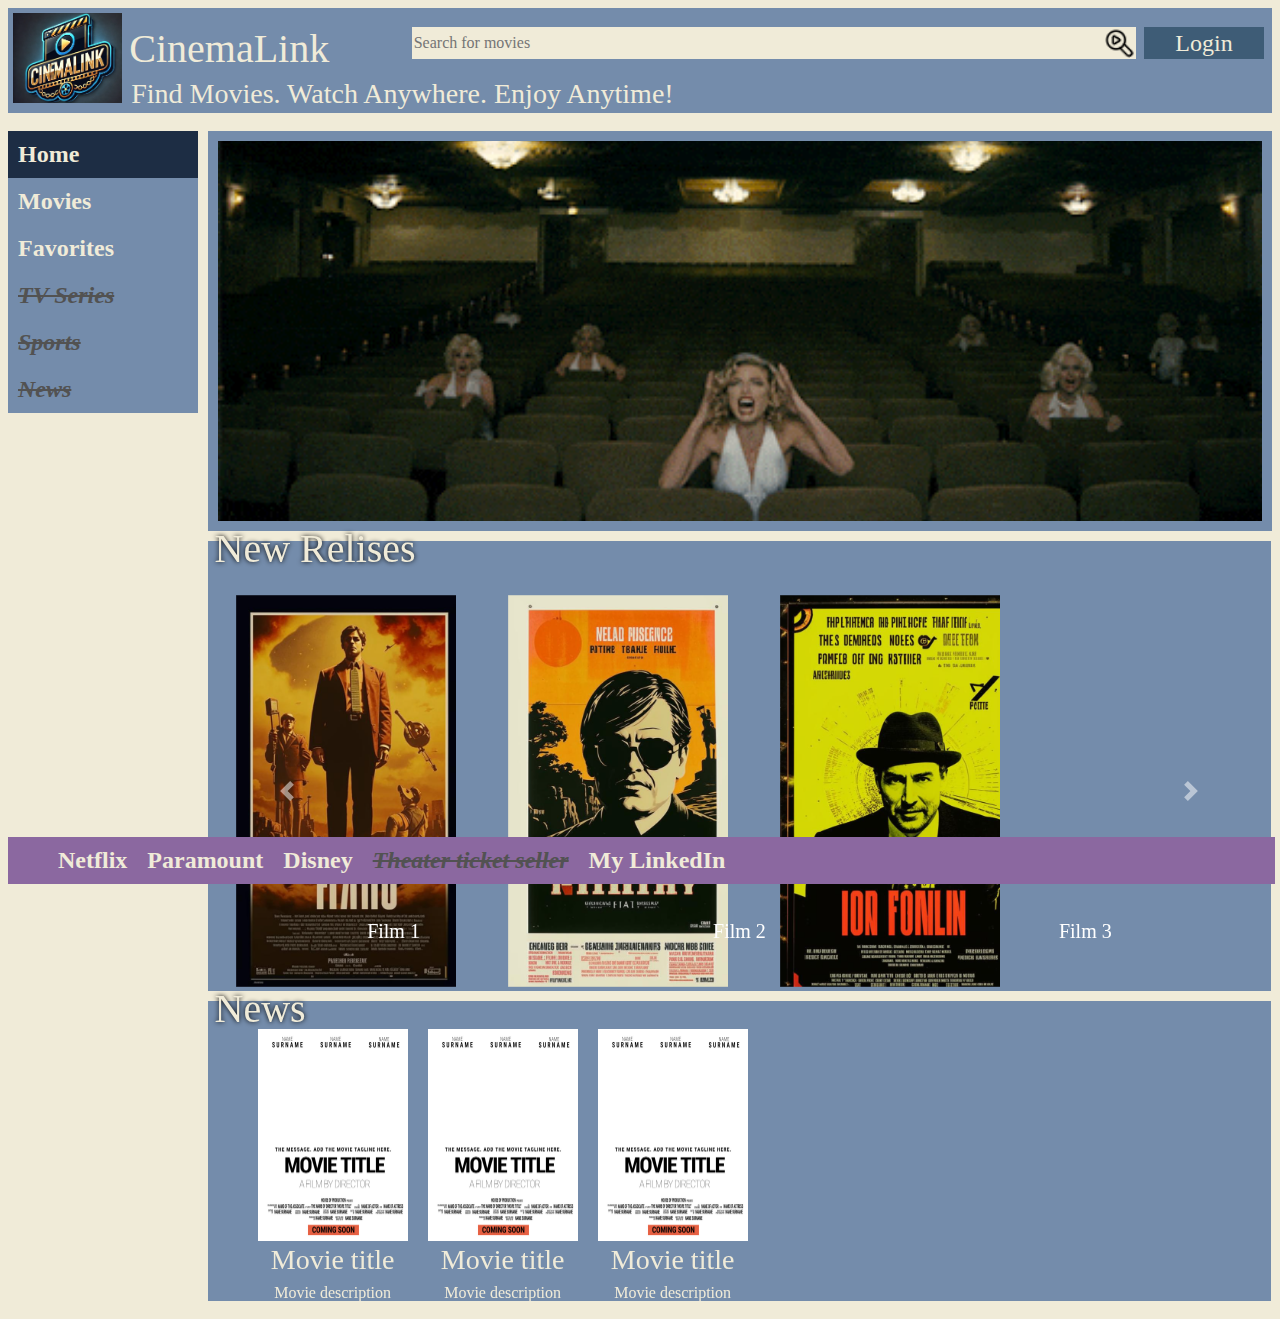
<file: pages/index.html>
<!DOCTYPE html>
<html lang="en">

<head>
   <meta charset="UTF-8">
   <meta name="viewport" content="width=device-width, initial-scale=1.0">
   <title>CinemaLink Home</title>
   <link rel="stylesheet" href="https://cdn.jsdelivr.net/npm/bootstrap@4.0.0/dist/css/bootstrap.min.css"
      integrity="sha384-Gn5384xqQ1aoWXA+058RXPxPg6fy4IWvTNh0E263XmFcJlSAwiGgFAW/dAiS6JXm" crossorigin="anonymous">
   <script src="https://code.jquery.com/jquery-3.2.1.slim.min.js"
      integrity="sha384-KJ3o2DKtIkvYIK3UENzmM7KCkRr/rE9/Qpg6aAZGJwFDMVNA/GpGFF93hXpG5KkN"
      crossorigin="anonymous"></script>
   <script src="https://cdn.jsdelivr.net/npm/popper.js@1.12.9/dist/umd/popper.min.js"
      integrity="sha384-ApNbgh9B+Y1QKtv3Rn7W3mgPxhU9K/ScQsAP7hUibX39j7fakFPskvXusvfa0b4Q"
      crossorigin="anonymous"></script>
   <script src="https://cdn.jsdelivr.net/npm/bootstrap@4.0.0/dist/js/bootstrap.min.js"
      integrity="sha384-JZR6Spejh4U02d8jOt6vLEHfe/JQGiRRSQQxSfFWpi1MquVdAyjUar5+76PVCmYl"
      crossorigin="anonymous"></script>
   <link rel="stylesheet" href="../styles/styles.css">
</head>
<style>
   #cinemaLinkTextSearch {
      justify-content: space-around;
      margin-top: 15px;
      display: flex;
      padding: px;
      width: 100%;
   }
</style>

<body>
   <header>
      <a href="../pages/index.html"><img id="cinemaLinkLogo" src="/images/Cinemalink_cropper.webp"
            alt="Cinemalink logo"></a>
      <div style="width: 100%;">
         <div id="cinemaLinkTextSearch">
            <h1>CinemaLink</h1>
            <div id="searchSignUp">
               <form class="formSearch">
                  <input id="inSearch" type="search" placeholder="Search for movies">
                  <img id="inSearchIcon" src="../images/Search movie white.png" alt="Search icon">
               </form>
               <a href="../pages/login.html"><button id="btnSignUp">Login</button></a>
            </div>
         </div>
         <h3 id="textSlogan">Find Movies. Watch Anywhere. Enjoy Anytime!</h3>
      </div>

   </header>
   <br>
   <div id="navigationCoreContent">
      <nav id="navigation">
         <ul id="navigationul">
            <a href="../pages/index.html">
               <li style="background-color: light-dark(#1D2D44,#F0EBD8);">Home</li>
            </a>
            <a href="../pages/movies.html">
               <li>Movies</li>
            </a>
            <a href="../pages/favorites.html">
               <li>Favorites</li>
            </a>
            <a href="">
               <li class="linkDisabled">TV Series</li>
            </a>
            <a href="">
               <li class="linkDisabled">Sports</li>
            </a>
            <a href="">
               <li class="linkDisabled">News</li>
            </a>
         </ul>
      </nav>
      <div id="coreContent">
         <section id="videoBanner">
            <img id="cinemaLinkVideo" src="../images/Cinema.gif" alt="CinemaLink commertial">
         </section>

         <section id="newRelises">
            <h1 id="h1NewRelises">New Relises</h1>
            <div id="carouselNewRelises" class="carousel slide w-100" data-ride="carousel">
               <div class="carousel-inner h-100">
                  <div class="carousel-item active h-100 p-1">
                     <img class="mx-4 h-100" src="../images/Film poster 1.png" alt="Film 1 poster">
                     <div class="carousel-caption">
                        <h5 class="h5Shadow" style="text-align: start;">Film 1</h5>
                     </div>
                     <img class="h-100 mx-4" src="../images/Film poster 2.png" alt="Film 2 poster">
                     <div class="carousel-caption">
                        <h5 class="h5Shadow" style="text-align: center;">Film 2</h5>
                     </div>

                     <img class="h-100 mx-4" src="../images/Film poster 3.png" alt="Film 3 poster">
                     <div class="carousel-caption">
                        <h5 class="h5Shadow" style="text-align: end;">Film 3</h5>
                     </div>
                  </div>
                  <div class="carousel-item h-100">
                     <img class="d-inline h-100 mx-4 " src="../images/Film poster 4.png" alt="Film 4 poster">
                     <div class="carousel-caption d-none d-md-block text-start">
                        <h5 class="h5Shadow " style="text-align: start";>Film 4</h5>
                     </div>
                     <img class="d-inline h-100 mx-4 " src="../images/Film poster 5.png" alt="Film 5 poster">
                     <div class="carousel-caption d-none d-md-block text-center">
                        <h5 class="h5Shadow" style="text-align: center;">Film 5</h5>
                     </div>
                     <img class="d-inline h-100 mx-4 " src="../images/Film poster 6.png" alt="Film 6 poster">
                     <div class="carousel-caption d-none d-md-block text-end">
                        <h5 class="h5Shadow" style="text-align: end;">Film 6</h5>
                     </div>
                  </div>
                  <div class="carousel-item h-100">
                     <img class="d-inline h-100 mx-4 " src="../images/Film poster 7.png" alt="Film 7 poster">
                     <div class="carousel-caption d-none d-md-block text-start">
                        <h5 class="h5Shadow " style="text-align: start;">Film 7</h5>
                     </div>
                  </div>
               </div>
               <a class="carousel-control-prev" href="#carouselNewRelises" role="button" data-slide="prev">
                  <span class="carousel-control-prev-icon" aria-hidden="true"></span>
                  <span class="sr-only"></span>
               </a>
               <a class="carousel-control-next" href="#carouselNewRelises" role="button" data-slide="next">
                  <span class="carousel-control-next-icon" aria-hidden="true"></span>
                  <span class="sr-only"></span>
               </a>
            </div>
            <!-- <ul class="movieNewsList">
               <li class="movieSection">
                  <img class="moviePoster" src="../images/movie-poster.jpg" alt="Movie poster">
                  <h3>Movie title</h3>
                  <p>Movie description</p>
               </li>
               <li class="movieSection">
                  <img class="moviePoster" src="../images/movie-poster.jpg" alt="Movie poster">
                  <h3>Movie title</h3>
                  <p>Movie description</p>
               </li>
               <li class="movieSection">
                  <img class="moviePoster" src="../images/movie-poster.jpg" alt="Movie poster">
                  <h3>Movie title</h3>
                  <p>Movie description</p>
               </li>
            </ul> -->
         </section>

         <section id="news">
            <ul class="movieNewsList">
               <h1 id="h1NewRelises">News</h1>
               <li class="movieSection">
                  <img class="moviePoster" src="../images/movie-poster.jpg" alt="Movie poster">
                  <h3>Movie title</h3>
                  <p>Movie description</p>
               </li>
               <li class="movieSection">
                  <img class="moviePoster" src="../images/movie-poster.jpg" alt="Movie poster">
                  <h3>Movie title</h3>
                  <p>Movie description</p>
               </li>
               <li class="movieSection">
                  <img class="moviePoster" src="../images/movie-poster.jpg" alt="Movie poster">
                  <h3>Movie title</h3>
                  <p>Movie description</p>
               </li>
            </ul>
         </section>
      </div>
   </div>
   <footer>
      <ul id="footerUl">
         <a href="https://www.netflix.com/">
            <li>Netflix</li>
         </a>
         <a href="https://www.paramountplus.com/">
            <li>Paramount</li>
         </a>
         <a href="https://www.disneyplus.com">
            <li>Disney</li>
         </a>
         <a href="">
            <li class="linkDisabled">Theater ticket seller</li>
         </a>
         <a href="https://www.linkedin.com/in/igorpetrovkrsk/" target="_blank">
            <li>My LinkedIn</li>
         </a>

      </ul>

   </footer>


</body>

</html>
</file>
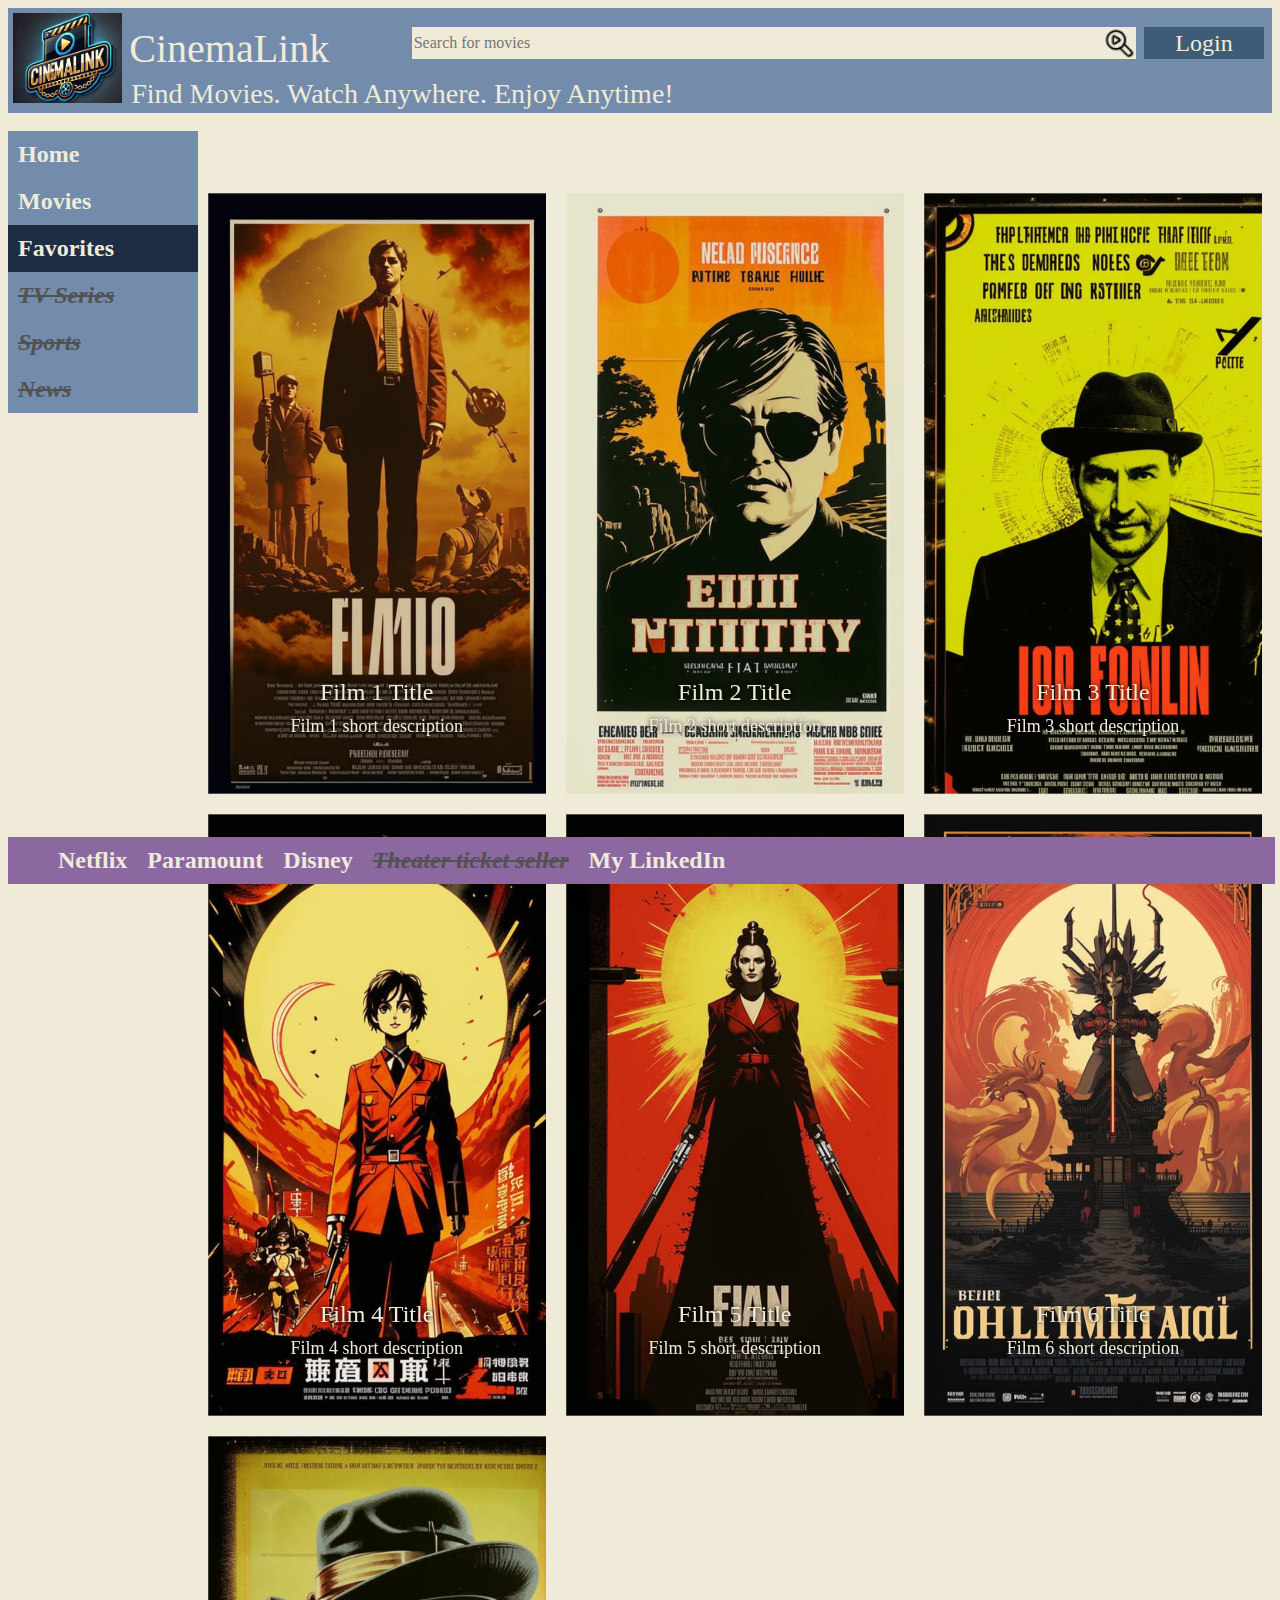
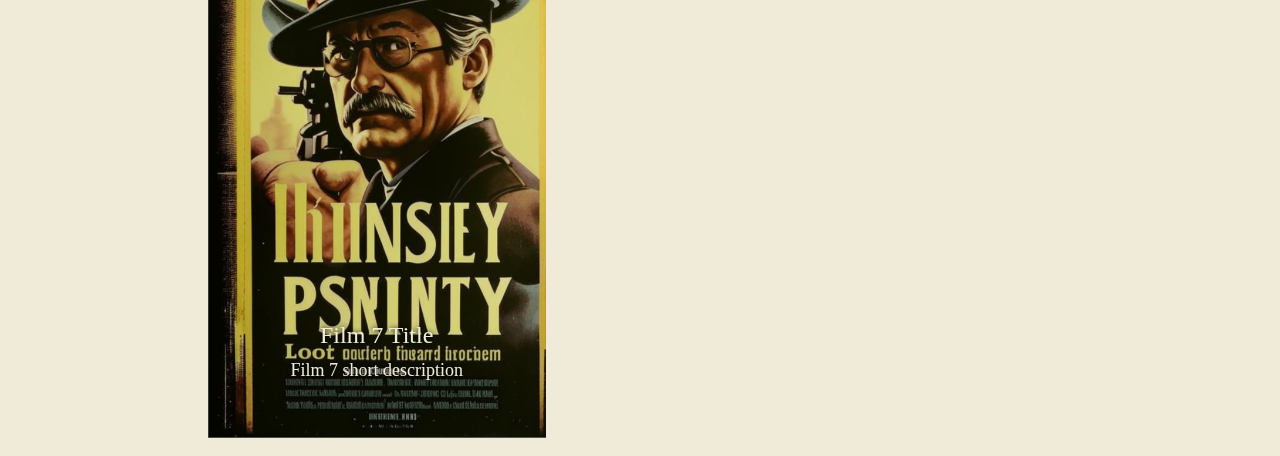
<file: pages/favorites.html>
<!DOCTYPE html>
<html lang="en">

<head>
   <meta charset="UTF-8">
   <meta name="viewport" content="width=device-width, initial-scale=1.0">
   <title>CinemaLink Favorites</title>
   <link rel="stylesheet" href="https://cdn.jsdelivr.net/npm/bootstrap@4.0.0/dist/css/bootstrap.min.css" integrity="sha384-Gn5384xqQ1aoWXA+058RXPxPg6fy4IWvTNh0E263XmFcJlSAwiGgFAW/dAiS6JXm" crossorigin="anonymous">
   <link rel="stylesheet" href="../styles/styles.css">
</head>
<style>
   #cinemaLinkTextSearch {
      justify-content: space-around;
      margin-top: 15px;
      display: flex;
      padding: px;
      width: 100%;
   }
</style>

<body>
   <header>
      <a href="../pages/index.html"><img id="cinemaLinkLogo" src="/images/Cinemalink_cropper.webp"
            alt="Cinemalink logo"></a>
      <div style="width: 100%;">
         <div id="cinemaLinkTextSearch">
            <h1>CinemaLink</h1>
            <div id="searchSignUp">
               <form class="formSearch">
                  <input id="inSearch" type="search" placeholder="Search for movies">
                  <img id="inSearchIcon" src="../images/Search movie white.png" alt="Search icon">
               </form>
               <a href="../pages/login.html"><button id="btnSignUp">Login</button></a>
            </div>
         </div>
         <h3 id="textSlogan">Find Movies. Watch Anywhere. Enjoy Anytime!</h3>
      </div>

   </header>
   <br>
   <div id="navigationCoreContent">
      <nav id="navigation">
         <ul id="navigationul">
            <a href="../pages/index.html">
               <li>Home</li>
            </a>
            <a href="../pages/movies.html">
               <li>Movies</li>
            </a>
            <a href="../pages/favorites.html">
               <li style="background-color: light-dark(#1D2D44,#F0EBD8);">Favorites</li>
            </a>
            <a href="">
               <li class="linkDisabled">TV Series</li>
            </a>
            <a href="">
               <li class="linkDisabled">Sports</li>
            </a>
            <a href="">
               <li class="linkDisabled">News</li>
            </a>
         </ul>
      </nav>
      <section id="divFavorites">
         <h1>FAVORITES</h1>
         <table id="tableFavorites">
            <tr>
               <td class="positionRelative">  <!-- Not sure if position relative will work on td outside chrome -->
                  <img class="imgFilmPoster" src="../images/Film poster 1.png" alt="Favorite film 1 poster">
                  <p class="pFilmTitle">Film 1 Title</p>
                  <p class="pFilmDescription">Film 1 short description</p>
               </td>
               <td class="positionRelative">
                  <img class="imgFilmPoster" src="../images/Film poster 2.png" alt="Favorite film 2 poster">
                  <p class="pFilmTitle">Film 2 Title</p>
                  <p class="pFilmDescription">Film 2 short description</p>
               </td>

               <td class="positionRelative">
                  <img class="imgFilmPoster" src="../images/Film poster 3.png" alt="Favorite film 3 poster">
                  <p class="pFilmTitle">Film 3 Title</p>
                  <p class="pFilmDescription">Film 3 short description</p>
               </td>
            </tr>
            <tr>
               <td class="positionRelative">
                  <img class="imgFilmPoster" src="../images/Film poster 4.png" alt="Favorite film 4 poster">
                  <p class="pFilmTitle">Film 4 Title</p>
                  <p class="pFilmDescription">Film 4 short description</p>
               </td>
               <td class="positionRelative">
                  <img class="imgFilmPoster" src="../images/Film poster 5.png" alt="Favorite film 5 poster">
                  <p class="pFilmTitle">Film 5 Title</p>
                  <p class="pFilmDescription">Film 5 short description</p>
               </td>
               <td class="positionRelative">
                  <img class="imgFilmPoster" src="../images/Film poster 6.png" alt="Favorite film 6 poster">
                  <p class="pFilmTitle">Film 6 Title</p>
                  <p class="pFilmDescription">Film 6 short description</p>
               </td>
            </tr>
            <tr>
               <td class="positionRelative">
                  <img class="imgFilmPoster" src="../images/Film poster 7.png" alt="Favorite film 7 poster">
                  <p class="pFilmTitle">Film 7 Title</p>
                  <p class="pFilmDescription">Film 7 short description</p>
               </td>
            </tr>
         </table>
      </section>
   </div>

   <footer>
      <ul id="footerUl">
         <a href="https://www.netflix.com/">
            <li>Netflix</li>
         </a>
         <a href="https://www.paramountplus.com/">
            <li>Paramount</li>
         </a>
         <a href="https://www.disneyplus.com">
            <li>Disney</li>
         </a>
         <a href="">
            <li class="linkDisabled">Theater ticket seller</li>
         </a>
         <a href="https://www.linkedin.com/in/igorpetrovkrsk/" target="_blank">
            <li>My LinkedIn</li>
         </a>

      </ul>

   </footer>


</body>

</html>
</file>
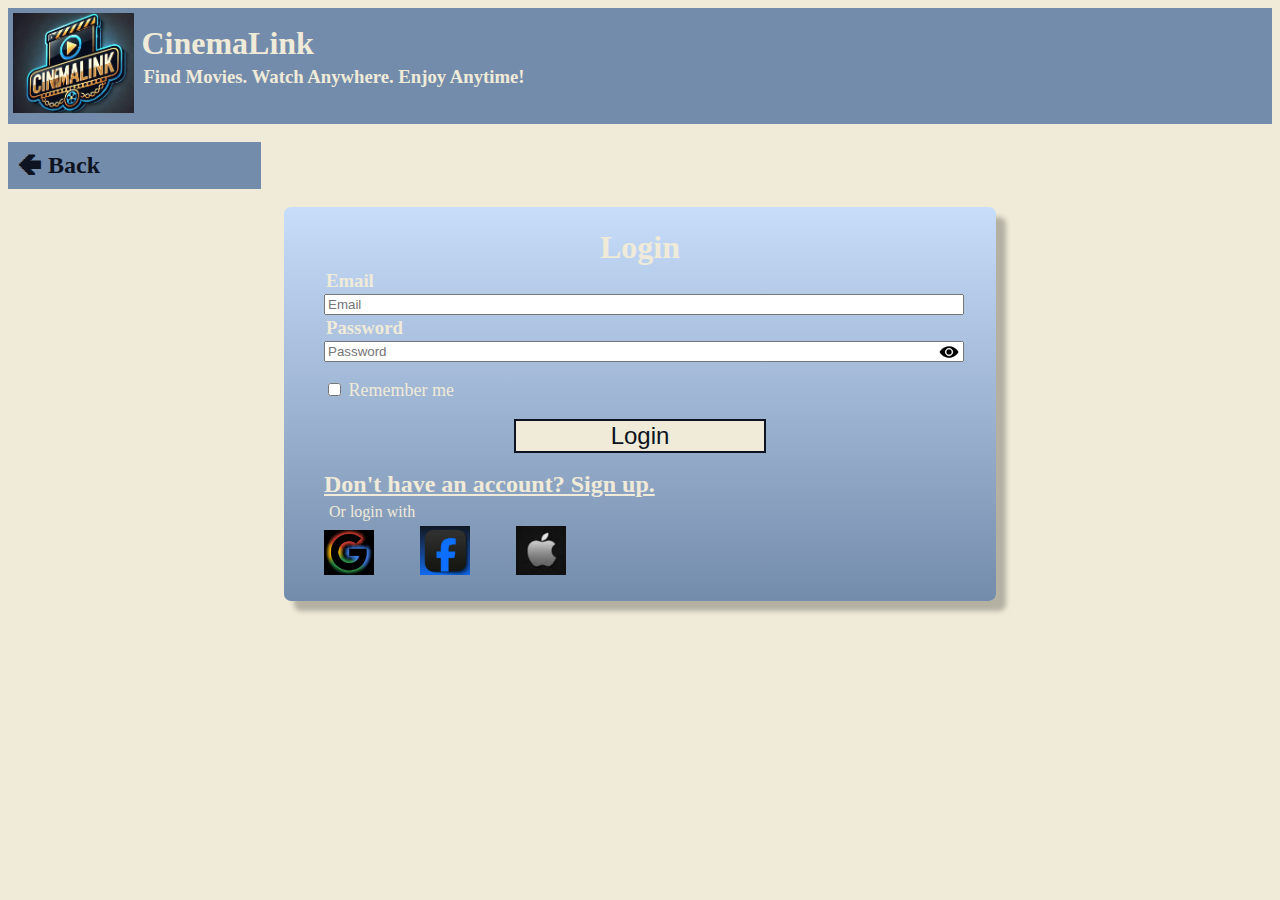
<file: pages/login.html>
<!DOCTYPE html>
<html lang="en">

<head>
    <meta charset="UTF-8">
    <meta name="viewport" content="width=device-width, initial-scale=1.0">
    <title>CinemaLink Login</title>
    <link rel="stylesheet" href="../styles/styles.css">
</head>
<style>
    #cinemaLinkTextSearch {
        justify-content: space-around;
        margin-top: 15px;
        display: flex;
        padding: px;
        width: 100%;
    }
</style>

<body>
    <header>
        <a href="../pages/index.html"><img id="cinemaLinkLogo" src="/images/Cinemalink_cropper.webp" alt="Cinemalink logo"></a>
        <div style="width: 100%;">
            <h1 style="text-align: start; padding-top: 17px;">CinemaLink</h1>
            <h3 id="textSlogan">Find Movies. Watch Anywhere. Enjoy Anytime!</h3>
        </div>

    </header>
    <br>
    <div id="divBack">
        <a href="javascript:history.back()">
            <div id="divBack2">
                <p style="padding-left: 5px;">🡸 Back</p>
            </div>
        </a>
    </div>
    <br>

    <form id="formLogin" action="../pages/singInSuccess.html">
        <h1>Login</h1>
        <h3>Email</h3>
        <input class="inputEmail" type="email" name="email" id="email" placeholder="Email">
        <h3>Password</h3>
        <input class="inputPassword" type="password" name="password" id="password" placeholder="Password">
        <img id="imgLoginShowPassword" src="../images/show.png" alt="Show password" width="20px">
        <br>
        <label id="labelStayLogged">
            <input type="checkbox" name="stayLogged" id="stayLogged">
            Remember me
        </label>
        <br>
        <br>
        <input type="submit" id="inSignUp" value="Login">
        <br>
        <a href="../pages/singUp.html" id="aDontHaveAnAccount">Don't have an account? Sign up.</a>
        <p>Or login with</p>
        <a class="imgLoginLogo" href="https://google.com" target="_blank">
            <img src="../images/google.png" alt="Login with Google" width="50px">
        </a>
        <a class="imgLoginLogo" href="https://facebook.com" target="_blank">
            <img src="../images/facebook.png" alt="Login with Facebook" width="50px">
        </a>
        <a class="imgLoginLogo" href="https://apple.com" target="_blank">
            <img src="../images/apple.png" alt="Login with AppleId" width="50px">
        </a>




        </div>
    </form>

</body>

</html>
</file>
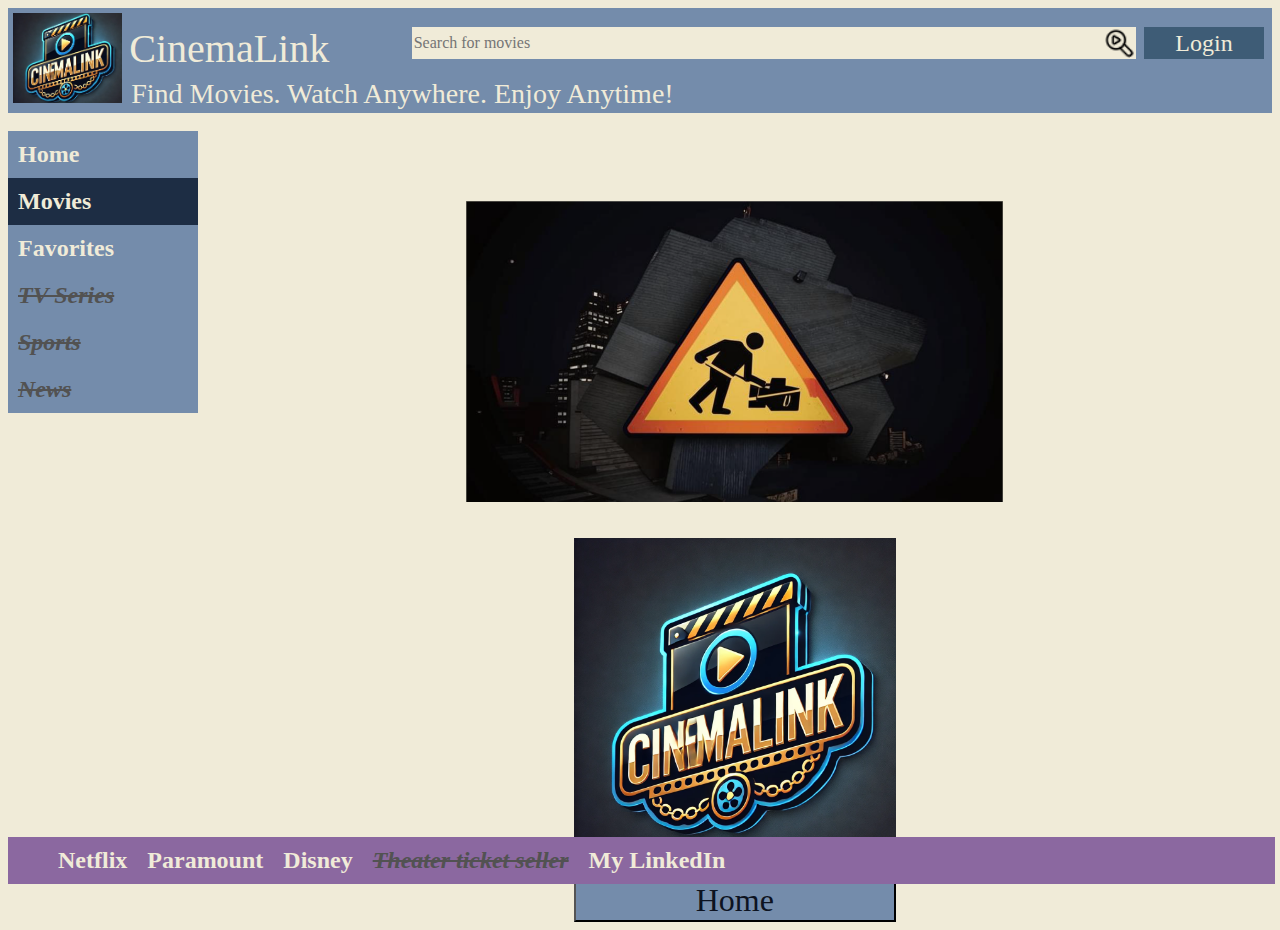
<file: pages/movies.html>
<!DOCTYPE html>
<html lang="en">

<head>
   <meta charset="UTF-8">
   <meta name="viewport" content="width=device-width, initial-scale=1.0">
   <title>CinemaLink Movies</title>
   <link rel="stylesheet" href="https://cdn.jsdelivr.net/npm/bootstrap@4.0.0/dist/css/bootstrap.min.css" integrity="sha384-Gn5384xqQ1aoWXA+058RXPxPg6fy4IWvTNh0E263XmFcJlSAwiGgFAW/dAiS6JXm" crossorigin="anonymous">
   <link rel="stylesheet" href="../styles/styles.css">
</head>
<style>
   #cinemaLinkTextSearch {
      justify-content: space-around;
      margin-top: 15px;
      display: flex;
      padding: px;
      width: 100%;
   }
</style>

<body>
   <header>
      <a href="../pages/index.html"><img id="cinemaLinkLogo" src="/images/Cinemalink_cropper.webp" alt="Cinemalink logo"></a>
      <div style="width: 100%;">
         <div id="cinemaLinkTextSearch">
            <h1>CinemaLink</h1>
            <div id="searchSignUp">
               <form class="formSearch">
                  <input id="inSearch" type="search" placeholder="Search for movies">
                  <img id="inSearchIcon" src="../images/Search movie white.png" alt="Search icon">
               </form>
               <a href="../pages/login.html"><button id="btnSignUp">Login</button></a>
            </div>
         </div>
         <h3 id="textSlogan">Find Movies. Watch Anywhere. Enjoy Anytime!</h3>
      </div>

   </header>
   <br>
   <div id="navigationCoreContent">
      <nav id="navigation">
         <ul id="navigationul">
            <a href="../pages/index.html">
               <li>Home</li>
            </a>
            <a href="../pages/movies.html">
               <li style="background-color: light-dark(#1D2D44,#F0EBD8);">Movies</li>
            </a>
            <a href="../pages/favorites.html">
               <li>Favorites</li>
            </a>
            <a href="">
               <li class="linkDisabled">TV Series</li>
            </a>
            <a href="">
               <li class="linkDisabled">Sports</li>
            </a>
            <a href="">
               <li class="linkDisabled">News</li>
            </a>
         </ul>
      </nav>
      <section id="divUnderConstraction">
         <h1>UNDER CONSTRUCTION</h1>
         <br>
         <img src="../images/Under construction.png" alt="Under construction" width="50%">
         <br>
         <br>
         <br>
         <img src="../images/Cinemalink.webp" alt="CinemaLink Logo" width="30%">
         <br>
         <br>
         <a href="../pages/index.html"><button id="bigHomeButton">Home</button></a>
      </section>
   </div>
   <footer>
      <ul id="footerUl">
         <a href="https://www.netflix.com/">
            <li>Netflix</li>
         </a>
         <a href="https://www.paramountplus.com/">
            <li>Paramount</li>
         </a>
         <a href="https://www.disneyplus.com">
            <li>Disney</li>
         </a>
         <a href="">
            <li class="linkDisabled">Theater ticket seller</li>
         </a>
         <a href="https://www.linkedin.com/in/igorpetrovkrsk/" target="_blank">
            <li>My LinkedIn</li>
         </a>

      </ul>

   </footer>


</body>

</html>
</file>
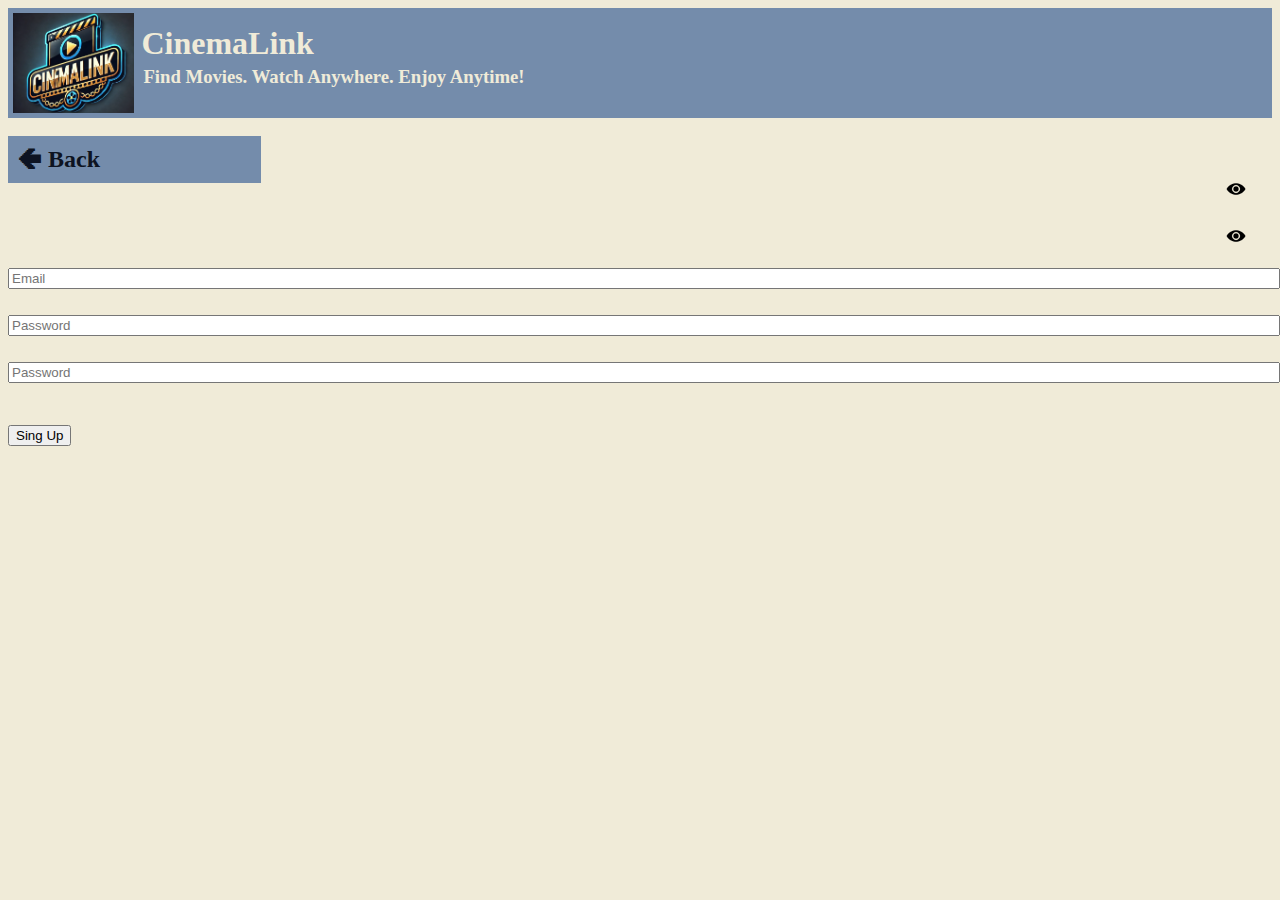
<file: pages/singIn.html>
<!DOCTYPE html>
<html lang="en">

<head>
    <meta charset="UTF-8">
    <meta name="viewport" content="width=device-width, initial-scale=1.0">
    <title>Sign In</title>
    <link rel="stylesheet" href="../styles/styles.css">
</head>
<style>
    #cinemaLinkTextSearch {
        justify-content: space-around;
        margin-top: 15px;
        display: flex;
        padding: px;
        width: 100%;
    }
</style>

<body>
    <header>
        <img id="cinemaLinkLogo" src="/images/Cinemalink_cropper.webp" alt="Cinemalink logo">
        <div style="width: 100%;">
            <h1 style="text-align: start; padding-top: 17px;">CinemaLink</h1>
            <h3 id="textSlogan">Find Movies. Watch Anywhere. Enjoy Anytime!</h3>
        </div>

    </header>
    <br>
    <div id="divBack">
        <a href="javascript:history.back()" >
            <div id="divBack2">
            <p style="padding-left: 5px;">🡸 Back</p>
        </div>
        </a>
    </div>
    
    <br>

    <div id="divRegister">

        <h1>Register</h1>
        <h3>Email</h3>
        <input class="inputEmail" type="email" name="email" id="email" placeholder="Email">
        <h3>Password</h3>
        <input class="inputPassword" type="password" name="password" id="password" placeholder="Password">
        <img id="imgRegisterShowPassword" src="../images/show.png" alt="Show password" width="20px">
        <h3>Confirm password</h3>
        <input class="inputPassword" type="password" name="password" id="password" placeholder="Password">
        <img id="imgRegisterShowPassword2" src="../images/show.png" alt="Show password" width="20px">
        <br>
        <br>
        <a href="../pages/singInSuccess.html"><input id="inRegister" type="submit" value="Sing Up"></a>
    </div>

</body>

</html>
</file>
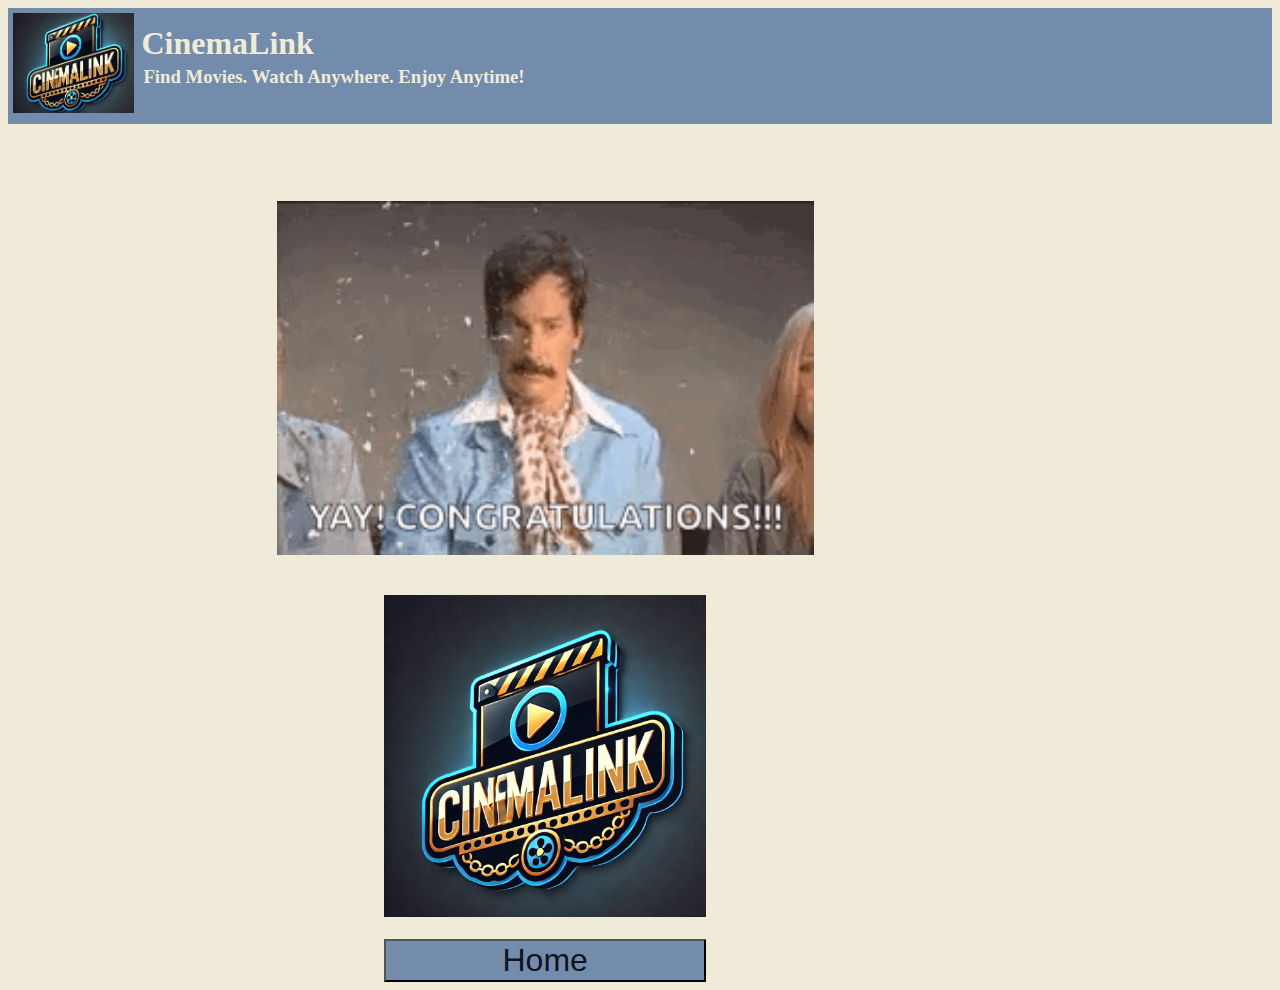
<file: pages/singInsuccess.html>
<!DOCTYPE html>
<html lang="en">

<head>
    <meta charset="UTF-8">
    <meta name="viewport" content="width=device-width, initial-scale=1.0">
    <title>CinemaLink Congratulations!!!!</title>
    <link rel="stylesheet" href="../styles/styles.css">
</head>
<style>
    #cinemaLinkTextSearch {
        justify-content: space-around;
        margin-top: 15px;
        display: flex;
        padding: px;
        width: 100%;
    }
</style>

<body>
    <header>
        <a href="../pages/index.html"><img id="cinemaLinkLogo" src="/images/Cinemalink_cropper.webp" alt="Cinemalink logo"></a>
        <div style="width: 100%;">
            <h1 style="text-align: start;  padding-top: 17px;">CinemaLink</h1>
            <h3 id="textSlogan">Find Movies. Watch Anywhere. Enjoy Anytime!</h3>
        </div>

    </header>
    <br>

    <div id="divSuccess">
        <section id="divUnderConstraction">
            <h1>Congratulations!!!</h1>
            <br>
            <img src="../images/congratulations.gif" alt="Congratulations" width="50%">
               <br>
            <br>
            <br>
            <img src="../images/Cinemalink.webp" alt="CinemaLink Logo" width="30%" >
            <br>
            <br>
            <a href="../pages/index.html"><button id="bigHomeButton">Home</button></a>
        </section>

    </div>

</body>

</html>
</file>
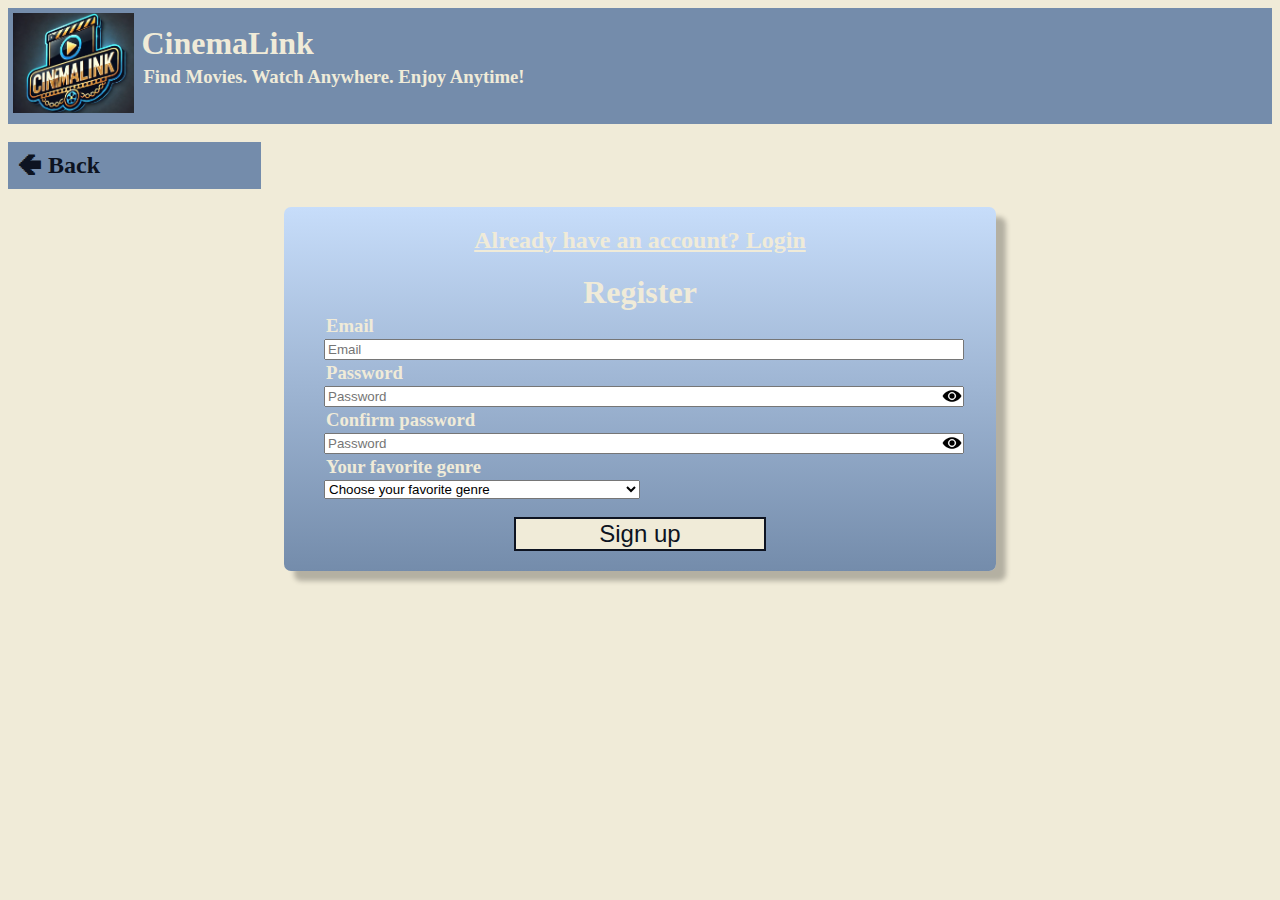
<file: pages/singUp.html>
<!DOCTYPE html>
<html lang="en">

<head>
    <meta charset="UTF-8">
    <meta name="viewport" content="width=device-width, initial-scale=1.0">
    <title>CinemaLink Register</title>
    <link rel="stylesheet" href="../styles/styles.css">
</head>
<style>
    #cinemaLinkTextSearch {
        justify-content: space-around;
        margin-top: 15px;
        display: flex;
        padding: px;
        width: 100%;
    }
</style>

<body>
    <header>
        <a href="../pages/index.html"><img id="cinemaLinkLogo" src="/images/Cinemalink_cropper.webp" alt="Cinemalink logo"></a>
        <div style="width: 100%;">
            <h1 style="text-align: start; padding-top: 17px;">CinemaLink</h1>
            <h3 id="textSlogan">Find Movies. Watch Anywhere. Enjoy Anytime!</h3>
        </div>

    </header>
    <br>
    <div id="divBack">
        <a href="javascript:history.back()" >
            <div id="divBack2">
            <p style="padding-left: 5px;">🡸 Back</p>
        </div>
        </a>
    </div>
    <br>
    
    <form id="formRegister" action="../pages/singInSuccess.html">
        <a href="../pages/login.html" id="aLogin">Already have an account? Login</a>
        <br>
        <h1>Register</h1>
        <h3>Email</h3>
        <input class="inputEmail" type="email" name="email" id="email" placeholder="Email">
        <h3>Password</h3>
        <input class="inputPassword" type="password" name="password" id="password" placeholder="Password">
        <img id="imgRegisterShowPassword" src="../images/show.png" alt="Show password" width="20px">
        <h3>Confirm password</h3>
        <input class="inputPassword" type="password" name="password" id="password" placeholder="Password">
        <img id="imgRegisterShowPassword2" src="../images/show.png" alt="Show password" width="20px">
        <h3>Your favorite genre</h3>
        <select name="favoriteGenre" id="selectFavoriteGenre">
            <option value="" selected disabled hidden>Choose your favorite genre</option>
            <option value="action">Action</option>
            <option value="adventure">Adventure</option>
            <option value="comedy">Comedy</option>
            <option value="drama">Drama</option>
            <option value="horror">Horror</option>
            <option value="science">Science Fiction</option>
            <option value="fantasy">Fantasy</option>
            <option value="thriller">Thriller</option>
            <option value="romance">Romance</option>
            <option value="animation">Animation</option>
        </select>
        <br>
        <br>
        <input type="submit" id="inSignUp"value="Sign up">

    </form>

</body>

</html>
</file>
<file: styles/styles.css>
@import url('https://fonts.googleapis.com/css2?family=Roboto:ital,wght@0,100..900;1,100..900&display=swap');
:root {
    color-scheme: light dark;
}

.roboto-cinemaLink {
    font-family: "Roboto", sans-serif;
    font-optical-sizing: auto;
    font-weight: 100;
    font-style: normal;
    font-variation-settings:
      "wdth" 100;
  }

header {
    background-color: light-dark(#748CAB, #1D2D44);
    display: flex;
    padding: 0px;
}

body {
    margin: 8px;
    background-color: light-dark(#F0EBD8, #0D1321);
    color: light-dark(#F0EBD8, #748CAB);
    font: 1em roboto-cinemaLink;
}
a:-webkit-any-link {
    text-decoration: none;
}

#searchSignUp {
    justify-content: flex-end;
    display: flex;
    width: 100%;
}
.formSearch{
    display: flex ;
    justify-content: flex-end;
    width: 100%;
}

h1,
h3 {
    padding: 2px;
    margin: 0px;
}

#cinemaLinkLogo {
    height: 100px;
    padding: 5px;    
}
@keyframes logoSpin {
    0%   {transform: rotate(0deg);}
    25%  {transform: rotate(90deg);}
    50%  {transform: rotate(180deg);}
    75%  {transform: rotate(270deg);}
    100% {transform: rotate(360deg);}
}
#cinemaLinkLogo:hover{    
    animation: logoSpin 2s ease-in-out 0s infinite;
    /* cubic-bezier(0.1, -0.6, 0.2, 0) */
}

#inSearch {
    height: 2rem;
    margin: 4px;
    width: 90%;
    padding-right: 30px;
    background-color: light-dark(#f0ebd8,#3b3b3b);
    border: 0px;
}
#inSearchIcon{
    position: relative;
    height: 2rem;
    margin: 4px;
    right: 40px;
    /* is the position is "absolute" icon can become in the center of input */
    /* the margin-right: -40px is to negate the size of icon so button would start right after input*/
    margin-right: -40px;
}

#btnSignUp {
    border: 0px;
    height: 2rem;
    margin: 4px 8px;
    width: 5em;
    background-color: #3E5C76;
    color: light-dark(#F0EBD8,#748CAB);    
}

#textCinemaLink {
    margin: 10px 0px;
}

#textSlogan {
    padding-left: 4px;
}

#navigationCoreContent {
    display: flex;
}

#navigation {
    position: sticky; 
    top: 10px;
    background-color: light-dark(#748CAB, #1D2D44);
    display: flex;
    padding: 0px;
    width: 15%;
    height: max-content;
}
#navigation li{
    transition-property: background-color;
    transition-duration: 3s;
}

#navigationul {
    padding: 0px;
    margin: 0px;
    width: 100%;
}

#coreContent{
    width: 85%;    
}

li {
    list-style-type: none;
        padding: 10px;
}

/* to disable hover effect on all disabled liks */
#navigation li:hover:not(.linkDisabled) {
    background-color: light-dark(#1D2D44,#F0EBD8);    
}

a {
    color: light-dark(#F0EBD8, #748CAB);
    text-decoration: none;
    font-size: x-large;
    font-weight: 800;    
}

#videoBanner {
    justify-content: center;
    background-color: light-dark(#748CAB, #1D2D44);
    margin-left: 10px;
    display: flex;
    height: 400px;
    padding: 10px;    
    }
#cinemaLinkVideo{
    object-fit: cover;
    width: 100%;
}


#newRelises {
    display: flex;
    position: relative;
    background-color: light-dark(#748CAB, #1D2D44);
    margin: 10px 10px;
    padding-top: 50px;
    height: 450px;
    width: 99%;
}
#h1NewRelises{
    position: absolute;
    top: -18px;
    left: 5px;
    text-shadow: 0px 0px 5px black;
}

#news {
    display: flex;
    position: relative;
    background-color: light-dark(#748CAB, #1D2D44);
    margin: 10px 10px;
    padding-top: 50px;
    height: 300px;
    width: 99%;
}

.moviePoster {
    width: 150px;
}

.movieSection {
    justify-content: center;
    flex-direction: column;
    align-items: center;
    display: flex;
    color: light-dark(#F0EBD8, #748CAB);
    margin: 0px;
}

.movieNewsList {
    flex-direction: row;
    display: flex;
}

#footerUl {
    position: fixed;
    width: 99%;
    background-color: light-dark(#8b68a0, #361d44);
    display: flex;
    bottom: 0px;    
}
#footerUl li{
    transition-property: background-color font-size;
    transition-duration: 2s;
}

#footerUl li:hover:not(.linkDisabled) {
    font-size: xx-large;
    background-color: light-dark(#361d44,#F0EBD8);   

}

.linkDisabled{
    color: light-dark(rgb(82, 82, 82),gray);
    text-decoration: line-through;
    font-style: italic;    
}

p {
    padding: 0px;
    margin: 5px;
}

/* Styles for signUp.html */

#formRegister{
    position: relative;
    /* need to make divRegister position: relative; 
    so that imgRegisterShowPassword whould anchor to divRegister rather then body*/
    flex-direction: column;
    box-shadow: 10px 10px 5px 0px light-dark(rgba(0,0,0,0.25),rgba(0,0,0,0.75));
    justify-self: center;
    width: 50%;
    /* background-image: linear-gradient(#1D2D44,#0D1321); */
    background-image: linear-gradient(light-dark(#c7ddfa,#1D2D44),light-dark(#748CAB,#0D1321));
    border-radius: 7px;
    padding: 20px 40px;
}
#formRegister h1{
    text-align: center;
}
#aLogin{
    display: block;
    text-align: center;
    text-decoration: underline;    
}

.inputEmail{
    width: 100%;
}
.inputPassword{    
    width: 100%;
}
#imgRegisterShowPassword{
    position: absolute;
    right: 34px;
    top: 179px;
}
#imgRegisterShowPassword2{
    position: absolute;
    right: 34px;
    top: 226px;
}
#inSignUp{
    border: 2px solid light-dark(#0D1321, #748CAB);
    display: block;
    text-align: center;
    font-size: x-large;
    width: 40%;
    margin: auto;
    background-color: light-dark(#F0EBD8, #361d44);
    color: light-dark(#0D1321, #748CAB);    
}


#selectFavoriteGenre{
    width: 50%;    
}


/* styles for movies.html */

#divUnderConstraction{
    width: 85%;
    display: block;
    text-align: center;    

}

/* styles for login.html */

#formLogin{
    position: relative;
    flex-direction: column;
    box-shadow: 10px 10px 5px 0px light-dark(rgba(0,0,0,0.25),rgba(0,0,0,0.75));
    justify-self: center;
    width: 50%;
    background-image: linear-gradient(light-dark(#c7ddfa,#1D2D44),light-dark(#748CAB,#0D1321));
    
    border-radius: 7px;
    padding: 20px 40px;
}
#formLogin h1{
    text-align: center;
}
#labelStayLogged{
    font-size: large;
}

#imgLoginShowPassword{
    position: absolute;
    top: 135px;
    right: 37px;

}
#aDontHaveAnAccount{
    text-decoration: underline;
}

.imgLoginLogo{
    margin-right: 40px;
}

#divBack{
    display: block;
    width: 20%;
    background-color: light-dark(#748CAB, #1D2D44);   
    
}
#divBack2{
    display: flex;
    width: 100%;
    height: 100%;
    padding-top: 5px;
    padding-bottom: 5px;    
    color: light-dark(#0D1321, #80464b); 
}

/* Styles for singInSuccess.html*/

#bigHomeButton{
    font-size: xx-large;
    width: 30%;
    background-color: light-dark(#748CAB, #1D2D44);
    color: light-dark(#0D1321, #748CAB);
    
}

/* styles for favorites.html */

#divFavorites{
    width: 85%;
    text-align: center;    
}

 #tableFavorites{
    margin: 0;
    padding: 0;
} 

.imgFilmPoster{
    width: 100%;
    
}
.positionRelative{
    position: relative; /* This is needed to film title and film description to be position:absolute */
    /* May not work outside chrome */
    padding: 10px;

}
.pFilmTitle{
    position: absolute;
    /* next 4 lines centers position absolute element */
    margin-left: auto;
    margin-right: auto;
    left: 0;
    right: 0;
     
    color: #F0EBD8;
    bottom: 15%;
    font-size: x-large;
    text-shadow: 0px 0px 5px black;
}
.pFilmDescription{
    position: absolute;
    /* next 4 lines centers position absolute element */
    margin-left: auto;
    margin-right: auto;
    left: 0;
    right: 0;
    bottom: 10%;
    color: #F0EBD8;
    font-size: large;
    text-shadow: 0px 0px 5px black;
    
}
</file>
